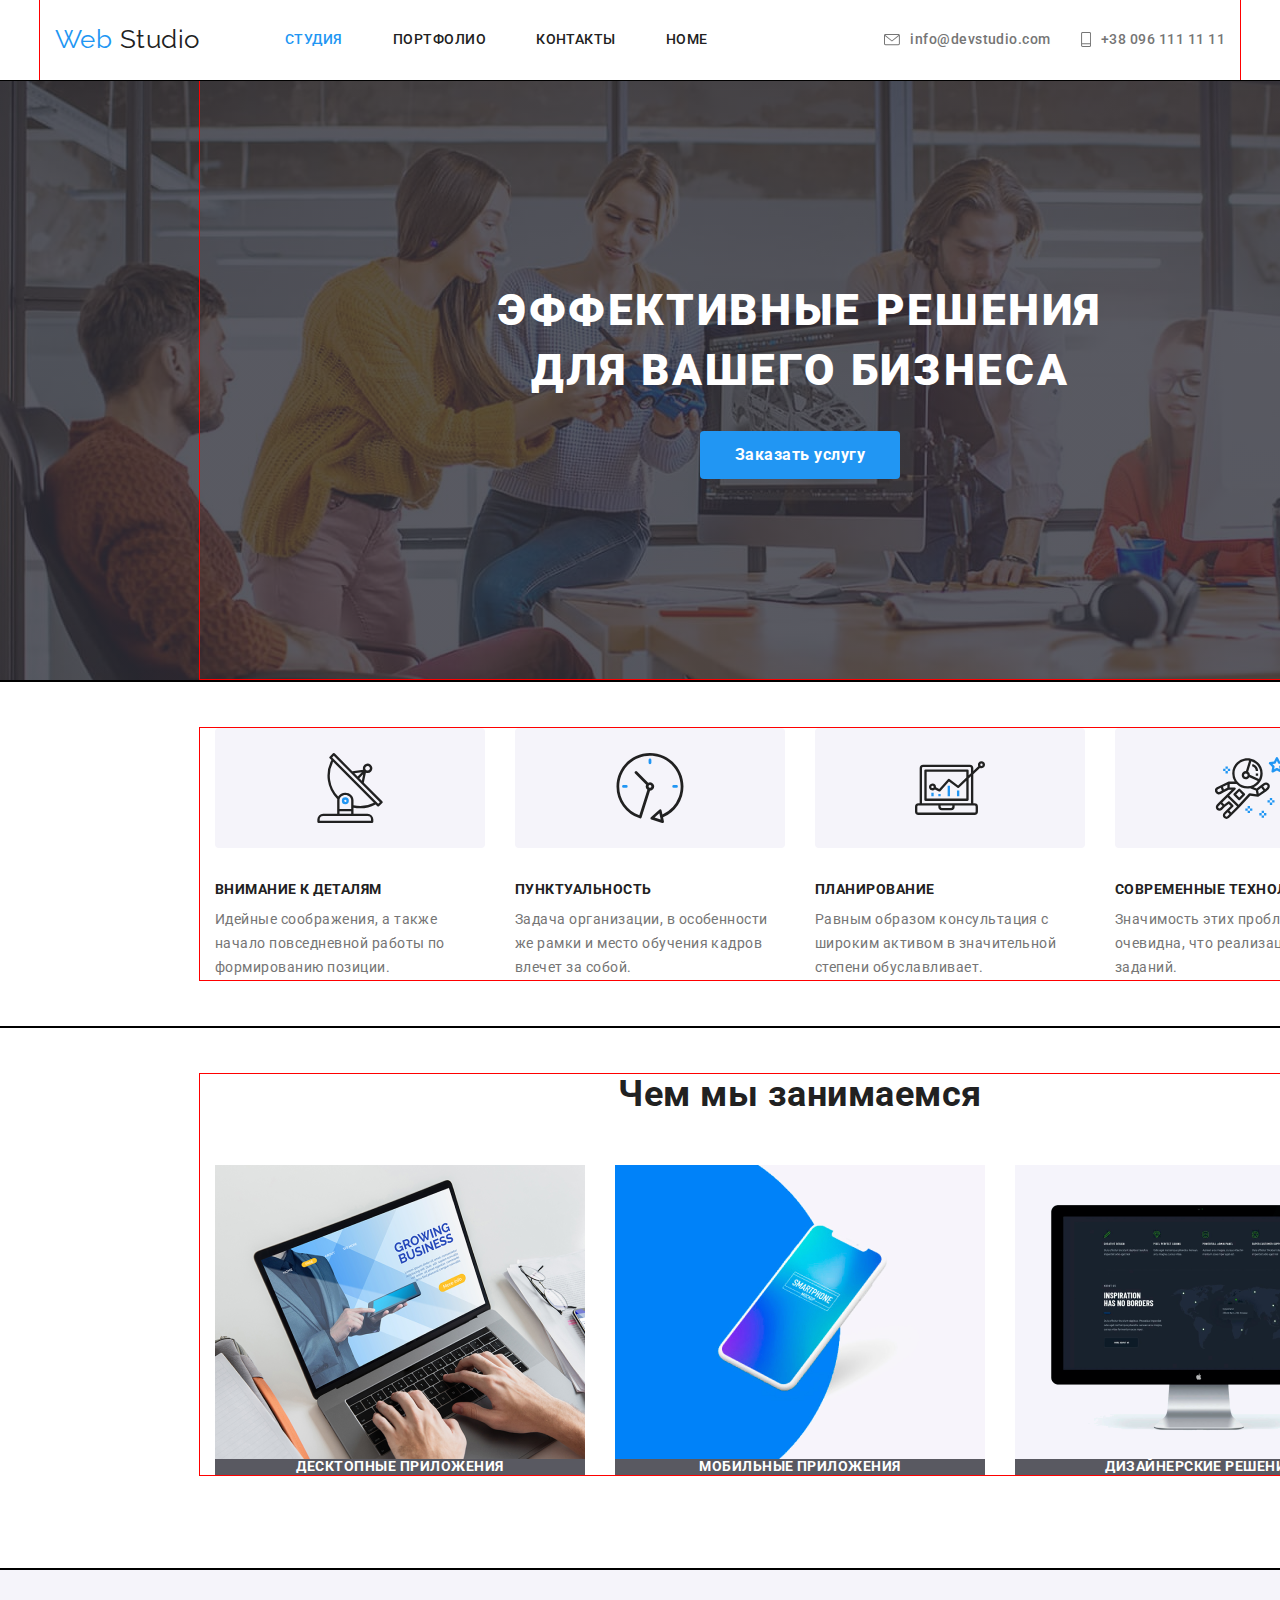
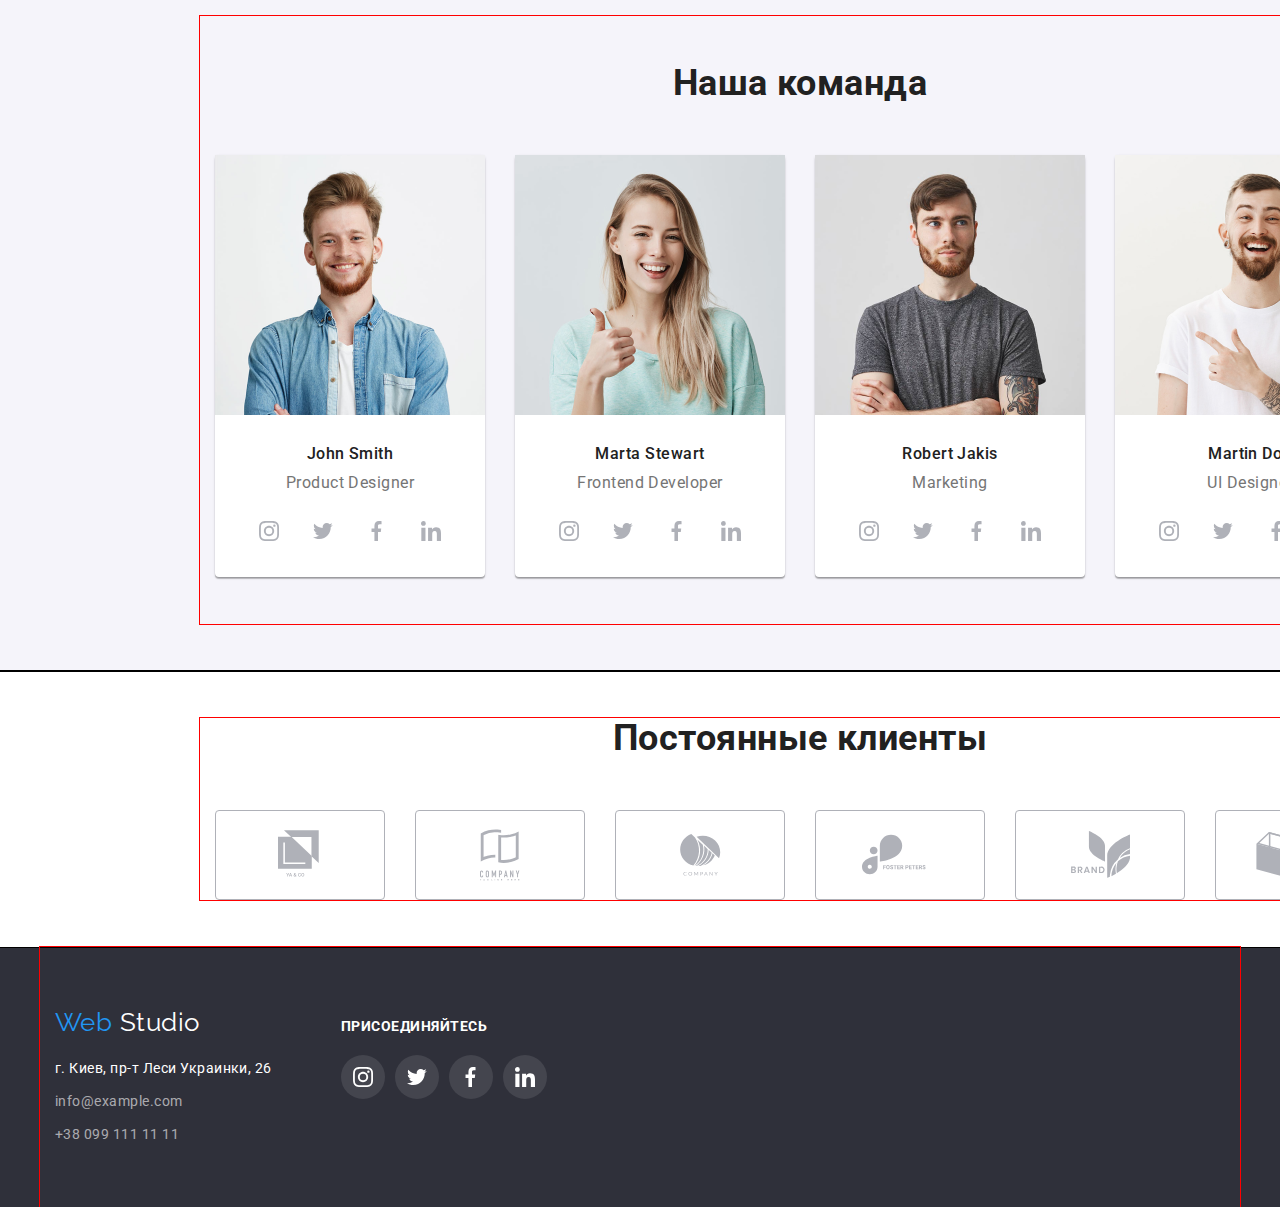
<file: index.html>
<!DOCTYPE html>
<html lang="ru">
<head>
  <meta charset="UTF-8">
  <meta name="viewport" content="width=device-width, initial-scale=1.0">
  <title>Web Studio</title>
  <link rel="stylesheet" href="https://cdnjs.cloudflare.com/ajax/libs/modern-normalize/0.6.0/modern-normalize.min.css">
  <link href="https://fonts.googleapis.com/css2?family=Raleway:wght@700&family=Roboto:wght@500&display=swap" rel="stylesheet">
  <link rel="stylesheet" href="./css/common.css">
  <link rel="stylesheet" href="./css/index.css">
</head>
<body class="page">

  <!-- Sites header -->
  <header class="header">
    <div class="container main-nav">
    <!-- Main menu navigation -->
      <nav class="menu">
        <a class="logo" href="./index.html"> <span class="part-logo">Web </span>Studio</a>
         <ul class="site-nav list">
          <li class="item"><a class="link current" href="./index.html">Студия</a></li>
          <li class="item"><a class="link" href="./portfolio.html">Портфолио</a></li>
          <li class="item"><a class="link" href="./contacts.html">Контакты</a></li>
          <li class="item"><a class="link" href="./home.html">HOME</a></li>
         </ul>
       </nav>
       <ul class="auth-site list">
         <li class="item">
          <a class="link color-hover" href="mailto:info@devstudio.com">
            <svg class="icon-mail">
              <use href="./img/sprite.svg#icon-logo-email"></use>
            </svg>
            info@devstudio.com
          </a>
        </li>
        <li class="item">
          <a class="link color-hover" href="tel:+380961111111">
            <svg class="icon-tel">
              <use href="./img/sprite.svg#icon-logo-tel"></use>
            </svg>
            +38 096 111 11 11
          </a>
        </li>
       </ul>
    </div>

  </header>

  <main>
    
  <section class="section overlay">
    <div class="container hero">
      <div class="hero-content">
        <h1 class="hero-title">Эффективные решения для вашего бизнеса</h1>
        <a class="button primary" href="">Заказать услугу</a>
      </div>
    </div>
  </section>

   <!-- Future section -->
   <section class="section future">
      <!-- h2 will be hidden in css -->
      <div class="container">
        <h2 class="section-title is-hidden">Our skills</h2> 
        <ul class="feature-list list">
           <li class="item">
             <svg class="font-item">
               <use href="./img/sprite.svg#icon-antenna" 
               width="70px" height="70px"></use>
             </svg>
            <h3 class="title">Внимание к деталям</h3>
            <p class="text">Идейные соображения, а также начало повседневной работы по формированию позиции.</p>
          </li>
           <li class="item">
            <svg class="font-item">
              <use href="./img/sprite.svg#icon-clock"
               width="70px" height="70px"></use>
            </svg>
            <h3 class="title">Пунктуальность</h3>
            <p class="text">Задача организации, в особенности же рамки и место обучения кадров влечет за собой.</p>
           </li>
           <li class="item">
            <svg class="font-item">
              <use href="./img/sprite.svg#icon-diagram"
               width="70px" height="70px"></use>
            </svg>
             <h3 class="title">Планирование</h3>
             <p class="text">Равным образом консультация с широким активом в значительной степени обуславливает.</p>
           </li>
           <li class="item">
            <svg class="font-item">
              <use href="./img/sprite.svg#icon-astronaut"
               width="70px" height="70px"></use>
            </svg>
             <h3 class="title">Современные технологии</h3>
             <p class="text">Значимость этих проблем настолько очевидна, что реализация плановых заданий.</p>
           </li>
        </ul>
      </div>
   </section>
   
   <!-- Our work section-->
    <section class="section work">
      <div class="container">
        <h2 class="section-title">Чем мы занимаемся</h2>
  
        <ul class="work-list list">
         <li class="item">
              <img src="./img/deskapp.png" alt="Фотография компьютера" width="370">
              <h3 class="title">Десктопные приложения</h3>
          </li>
     
          <li class="item">
             <img src="./img/mobapp.png" alt="Фотография телефона" width="370">
              <h3 class="title">Мобильные приложения</h3>
          </li>
     
          <li class="item">
             <img src="./img/designer.png" alt="Фотография монитора" width="370">
              <h3 class="title">Дизайнерские решения</h3>
         </li>
        </ul>
      </div>
    </section>
   
   <!-- Our team section-->
    <section class="section team">
       <div class="container">
        <h2 class="section-title">Наша команда</h2>
   
        <ul class="team-list list">
          <li class="item">
            <img src="./img/team/person1.png" alt="Фото Джона Смита" width="270">
            <h3 class="title">John Smith</h3>
            <p class="profession">Product Designer</p>
            <ul class="networks list">
              <li class="item">
                <a class="link" href="" aria-label="Instagram link">
                  <svg class="networks-icon">
                    <use href="./img/sprite.svg#icon-instagram"></use>
                  </svg>
                </a>
              </li>
              <li class="item">
                <a class="link" href="" aria-label="Twitter link">
                  <svg class="networks-icon">
                    <use href="./img/sprite.svg#icon-twitter"></use>
                  </svg>
                </a>
              </li>
              <li class="item">
                <a class="link" href="" aria-label="Facebook link">
                  <svg class="networks-icon">
                    <use href="./img/sprite.svg#icon-facebook"></use>
                  </svg>
                </a>
              </li>
              <li class="item">
                <a class="link" href="" aria-label="LinkedIn link">
                  <svg class="networks-icon">
                    <use href="./img/sprite.svg#icon-linkedin"></use>
                  </svg>
                </a>
              </li>
            </ul>
          </li>
          <li class="item">
            <img src="./img/team/person2.png" alt="Фото Марты Стюарт" width="270">
             <h3 class="title">Marta Stewart</h3>
            <p class="profession">Frontend Developer</p>
            <ul class="networks list">
             <li class="item">
               <a class="link" href="" aria-label="Instagram link">
                <svg class="networks-icon">
                  <use href="./img/sprite.svg#icon-instagram"></use>
                </svg>
               </a>
             </li>
             <li class="item">
               <a class="link" href="" aria-label="Twitter link">
                <svg class="networks-icon">
                  <use href="./img/sprite.svg#icon-twitter"></use>
                </svg>
               </a>
             </li>
             <li class="item">
               <a class="link" href="" aria-label="Facebook link">
                <svg class="networks-icon">
                  <use href="./img/sprite.svg#icon-facebook"></use>
                </svg>
               </a>
             </li>
             <li class="item">
               <a class="link" href="" aria-label="LinkedIn link">
                <svg class="networks-icon">
                  <use href="./img/sprite.svg#icon-linkedin"></use>
                </svg>
               </a>
             </li>
           </ul>
          </li>
          <li class="item">
            <img src="./img/team/person3.png" alt="Фото Роберта Джекиса" width="270">
             <h3 class="title">Robert Jakis</h3>
            <p class="profession">Marketing</p>
            <ul class="networks list">
             <li class="item">
               <a class="link" href="" aria-label="Instagram link">
                <svg class="networks-icon">
                  <use href="./img/sprite.svg#icon-instagram"></use>
                </svg>
               </a>
             </li>
             <li class="item">
               <a class="link" href="" aria-label="Twitter link">
                <svg class="networks-icon">
                  <use href="./img/sprite.svg#icon-twitter"></use>
                </svg>
               </a>
             </li>
             <li class="item">
               <a class="link" href="" aria-label="Facebook link">
                <svg class="networks-icon">
                  <use href="./img/sprite.svg#icon-facebook"></use>
                </svg>
               </a>
             </li>
             <li class="item">
               <a class="link" href="" aria-label="LinkedIn link">
                <svg class="networks-icon">
                  <use href="./img/sprite.svg#icon-linkedin"></use>
                </svg>
               </a>
             </li>
           </ul>
          </li>
          <li class="item">
            <img src="./img/team/person4.png" alt="Фото Мартина До" width="270">
             <h3 class="title">Martin Doe</h3>
             <p class="profession">UI Designer</p>
             <ul class="networks list">
              <li class="item">
                <a class="link" href="" aria-label="Instagram link">
                  <svg class="networks-icon">
                    <use href="./img/sprite.svg#icon-instagram"></use>
                  </svg>
                </a>
              </li>
              <li class="item">
                <a class="link" href="" aria-label="Twitter link">
                  <svg class="networks-icon">
                    <use href="./img/sprite.svg#icon-twitter"></use>
                  </svg>
                </a>
              </li>
              <li class="item">
                <a class="link" href="" aria-label="Facebook link">
                  <svg class="networks-icon">
                    <use href="./img/sprite.svg#icon-facebook"></use>
                  </svg>
                </a>
              </li>
              <li class="item">
                <a class="link" href="" aria-label="LinkedIn link">
                  <svg class="networks-icon">
                    <use href="./img/sprite.svg#icon-linkedin"></use>
                  </svg>
                </a>
              </li>
           </ul>
          </li>
        </ul>
       </div>
    </section>
   
   <!-- Regular customers section-->
    <section class="section customers">
      <div class="container">
        <h2 class="section-title">Постоянные клиенты</h2>
        <ul class="customers-list list">
          <li class="item">
            <a class="link color-hover" href="">
              <svg width="45" height="50">
                <use href="./img/sprite.svg#icon-logo-1"></use>
              </svg>
            </a>
          </li>  
          <li class="item">
            <a class="link color-hover" href="">
              <svg width="40" height="52">
                <use href="./img/sprite.svg#icon-logo-2"></use>
              </svg>
            </a>
          </li>
          <li class="item">
            <a class="link color-hover" href="">
              <svg width="41" height="42">
                <use href="./img/sprite.svg#icon-logo-3"></use>
              </svg>
            </a>
          </li>
          <li class="item">
            <a class="link color-hover" href="">
              <svg width="76" height="42">
                <use href="./img/sprite.svg#icon-logo-4"></use>
              </svg>
            </a>
          </li>
          <li class="item">
            <a class="link color-hover" href="">
              <svg width="59" height="47">
                <use href="./img/sprite.svg#icon-logo-5"></use>
              </svg>
            </a>
          </li>
          <li class="item">
            <a class="link color-hover" href="">
              <svg width="88" height="45">
                <use href="./img/sprite.svg#icon-logo-6"></use>
              </svg>
            </a>
          </li>
        </ul>
      </div>
    </section>
   </main>

   <!-- Footer -->
   <footer class="footer">
      <!-- address -->
      <div class="container">
        <div class="address-info">

          <a class="logo" href="./index.html"> <span class="part-logo">Web </span>Studio</a>
          
          <address>
            <ul class="contacts list">
              <li class="item"><p class="localization">г. Киев, пр-т Леси Украинки, 26</p></li>
              <li class="item"><a class="link" href="mailto:info@example.com">info@example.com</a></li>
              <li class="item"><a class="link" href="tel:+380991111111">+38 099 111 11 11</a></li>
            </ul>            
          </address>

        </div>
 
      <!-- Join us -->
        <div class="join-us">
          <b class="join">присоединяйтесь</b>
          <ul class="networks list">
            <li class="item">
              <a class="link" href="" aria-label="Instagram link">
                <svg class="networks-icon">
                  <use href="./img/sprite.svg#icon-instagram"></use>
                </svg>
              </a>
            </li>
            <li class="item">
              <a class="link" href="" aria-label="Twitter link">
                <svg class="networks-icon">
                  <use href="./img/sprite.svg#icon-twitter"></use>
                </svg>
              </a>
            </li>
            <li class="item">
              <a class="link" href="" aria-label="Facebook link">
                <svg class="networks-icon">
                  <use href="./img/sprite.svg#icon-facebook"></use>
                </svg>
              </a>
            </li>
            <li class="item">
              <a class="link" href="" aria-label="LinkedIn link">
                <svg class="networks-icon">
                  <use href="./img/sprite.svg#icon-linkedin"></use>
                </svg>
              </a>
            </li>
          </ul>
        </div>
      </div>
<!-- 
     Subscribe
     <div>
       <b>Подпишитесь на рассылку</b>
       <input type="email" size="30" required>
       <a href="">
         Подписаться
         <img src="./img/iconsend.svg" alt="Subscribe telegram">
       </a>
     </div> -->

   </footer>
</body>
</html>
</file>
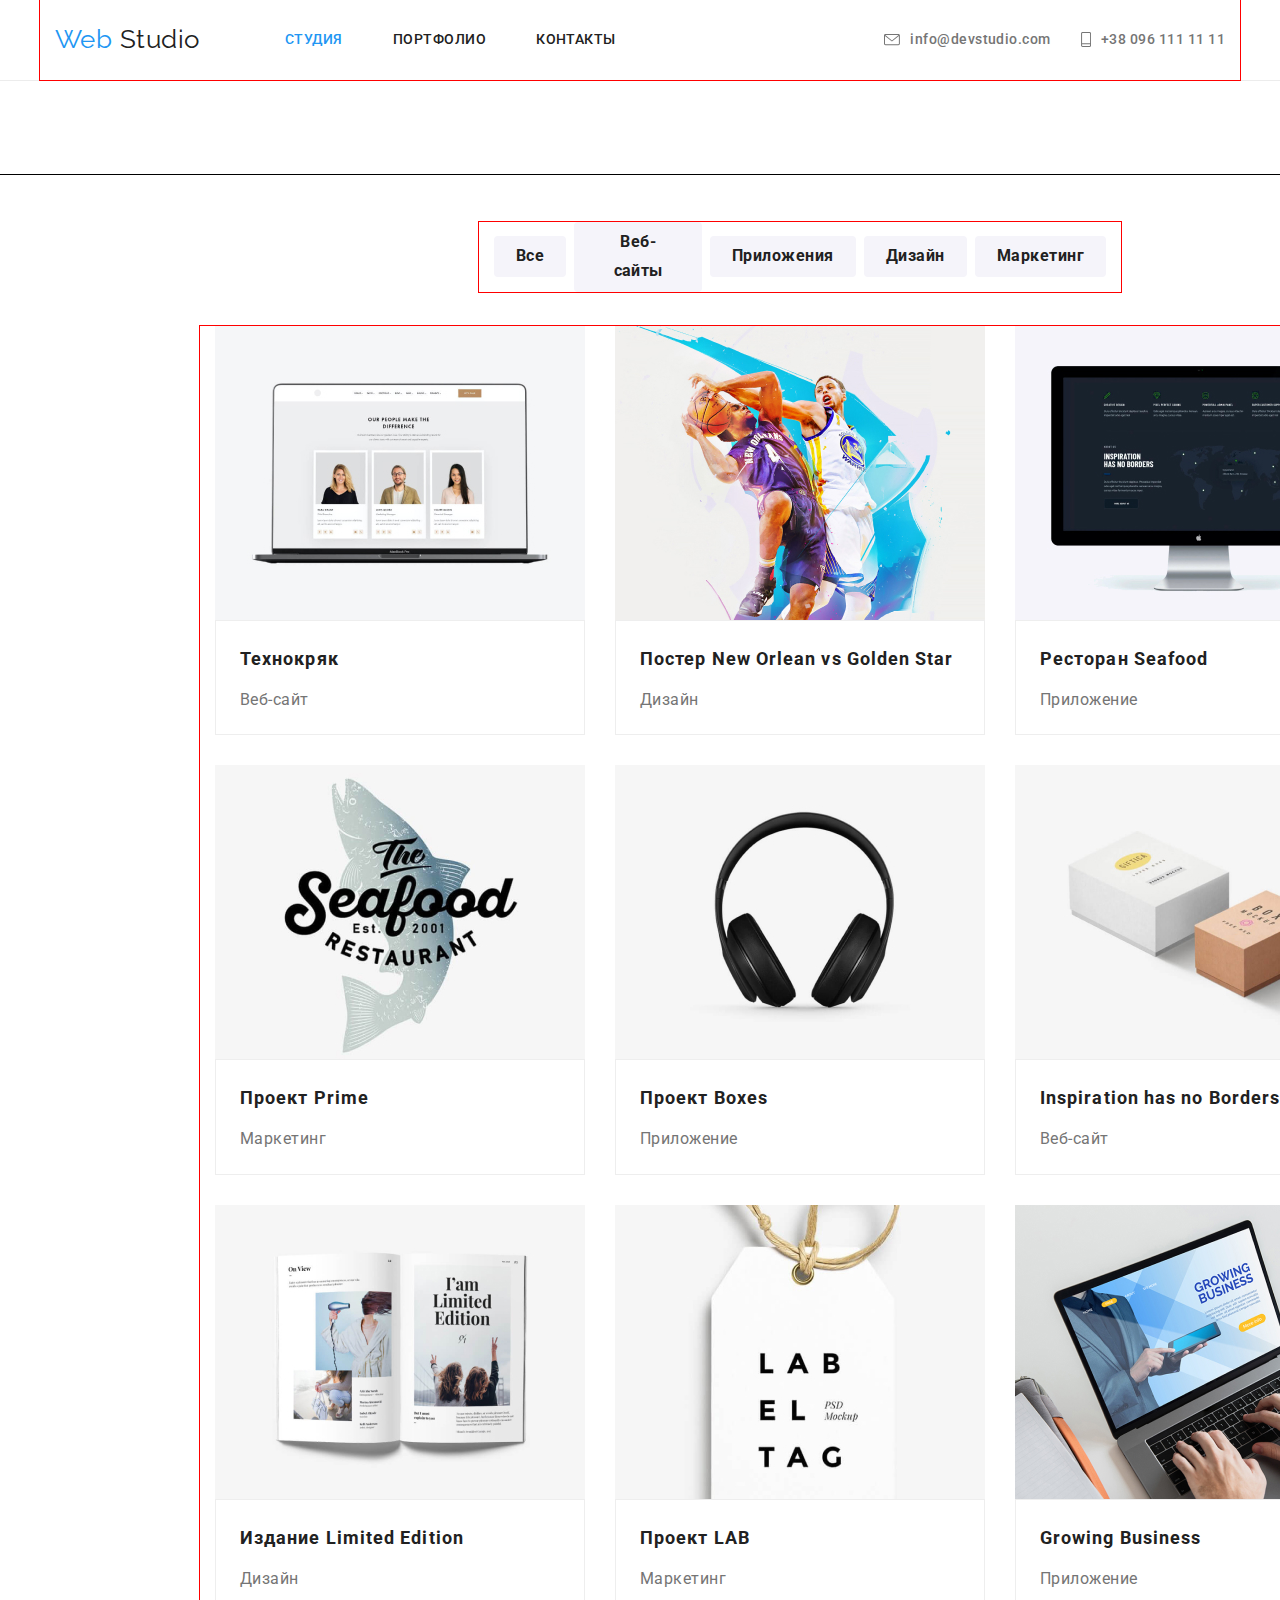
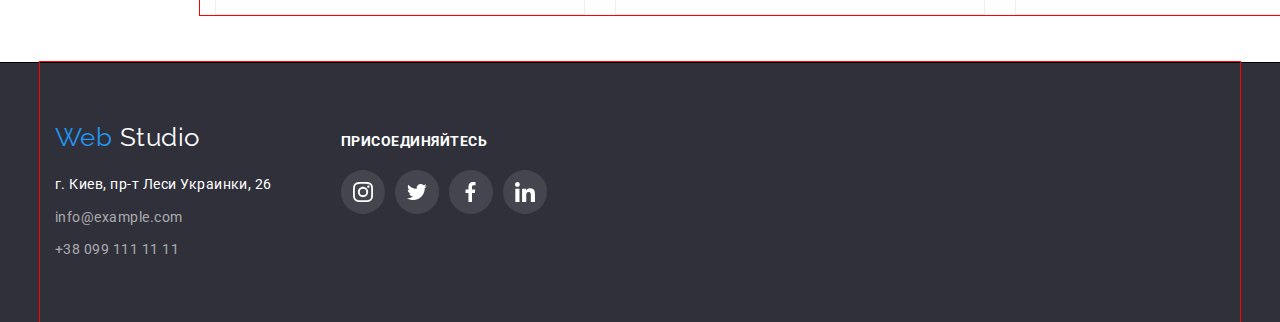
<file: portfolio.html>
<!DOCTYPE html>
<html lang="ru">
<head>
  <meta charset="UTF-8">
  <meta name="viewport" content="width=device-width, initial-scale=1.0">
  <title>Portfolio</title>
  <link rel="stylesheet" href="https://cdnjs.cloudflare.com/ajax/libs/modern-normalize/0.6.0/modern-normalize.min.css">
  <link href="https://fonts.googleapis.com/css2?family=Raleway:wght@700&family=Roboto:wght@500&display=swap" rel="stylesheet">
  <link rel="stylesheet" href="./css/common.css">
  <link rel="stylesheet" href="./css/portfolio.css">
</head>
<body class="page">
  <!-- Sites header -->
  <header class="header">
    <div class="container main-nav">
    <!-- Main menu navigation -->
      <nav class="menu">
        <a class="logo" href="./index.html"> <span class="part-logo">Web </span>Studio</a>
         <ul class="site-nav list">
          <li class="item"><a class="link current" href="./index.html">Студия</a></li>
          <li class="item"><a class="link" href="./portfolio.html">Портфолио</a></li>
          <li class="item"><a class="link" href="">Контакты</a></li>
         </ul>
       </nav>
       <ul class="auth-site list">
        <li class="item">
         <a class="link color-hover" href="mailto:info@devstudio.com">
           <svg class="icon-mail">
             <use href="./img/sprite.svg#icon-logo-email"></use>
           </svg>
           info@devstudio.com
         </a>
       </li>
       <li class="item">
         <a class="link color-hover" href="tel:+380961111111">
           <svg class="icon-tel">
             <use href="./img/sprite.svg#icon-logo-tel"></use>
           </svg>
           +38 096 111 11 11
         </a>
       </li>
      </ul>
    </div>

  </header>
    
    <main>
      <!-- Filters -->
      <section class="section">
        <div class="container portfolio-menu">
          <ul class="portfolio-nav list" >
            <li class="item"><a class="button secondary" href="">Все</a></li>
            <li class="item"><a class="button secondary" href="">Веб-сайты</a></li>
            <li class="item"><a class="button secondary" href="">Приложения</a></li>
            <li class="item"><a class="button secondary" href="">Дизайн</a></li>
            <li class="item"><a class="button secondary" href="">Маркетинг</a></li>
          </ul>
        </div>
        <div class="container">
           <h1 class="section-title">Portfolio</h1>
          <ul class="portfolio list">
            <li class="item">
               <a class="link" href="">
                <img src="./img/Portfolio/img1.jpg" alt="Фото Технокряк">
                 <div class="card-content">
                   <h2 class="title">Технокряк</h2>
                   <p class="category">Веб-сайт</p> 
                </div>
              </a>
            </li>
            <li class="item">
              <a class="link" href="">
                 <img src="./img/Portfolio/img2.jpg" alt="Фото Постер New Orlean vs Golden Star">
                <div class="card-content">
                   <h2 class="title">Постер New Orlean vs Golden Star</h2>
                   <p class="category">Дизайн</p>
                 </div>
               </a>
             </li>
            <li class="item">
              <a class="link" href="">
                <img src="./img/Portfolio/img3.jpg" alt="Фото Ресторан Seafood">
                <div class="card-content">
                   <h2 class="title">Ресторан Seafood</h2>
                  <p class="category">Приложение</p>
                </div>
              </a>
            </li>
            <li class="item">
              <a class="link" href="">
                <img src="./img/Portfolio/img4.jpg" alt="Фото Проект Prime">
                <div class="card-content">
                  <h2 class="title">Проект Prime</h2>
                  <p class="category">Маркетинг</p>
                </div>
               </a>
            </li>
            <li class="item">
              <a class="link" href="">
                <img src="./img/Portfolio/img5.jpg" alt="Фото Проект Boxes">
                <div class="card-content">
                  <h2 class="title">Проект Boxes</h2>
                  <p class="category">Приложение</p>
                </div>
              </a>
            </li>
            <li class="item">
              <a class="link" href="">
                <img src="./img/Portfolio/img6.jpg" alt="Фото Inspiration has no Borders">
                <div class="card-content">
                  <h2 class="title">Inspiration has no Borders</h2>
                  <p class="category">Веб-сайт</p>
                </div>
              </a>
            </li>
            <li class="item">
              <a class="link" href="">
                <img src="./img/Portfolio/img7.jpg" alt="Фото Издание Limited Edition">
                <div class="card-content">
                  <h2 class="title">Издание Limited Edition</h2>
                  <p class="category">Дизайн</p>
                </div>
              </a>
            </li>
            <li class="item">
              <a class="link" href="">
                <img src="./img/Portfolio/img8.jpg" alt="Фото Проект LAB">
                <div class="card-content">
                  <h2 class="title">Проект LAB</h2>
                  <p class="category">Маркетинг</p>
                </div>
              </a>
            </li>
             <li class="item">
              <a class="link" href="">
                <img src="./img/Portfolio/img9.jpg" alt="Фото Growing Business">
                <div class="card-content">
                  <h2 class="title">Growing Business</h2>
                  <p class="category">Приложение</p>  
                </div>
               </a>
            </li>
          </ul>
        </div>
      </section>
    </main>

   <!-- Footer -->
   <footer class="footer">
    <!-- address -->
    <div class="container">
      <div class="address-info">

        <a class="logo" href="./index.html"> <span class="part-logo">Web </span>Studio</a>
        
        <address>
          <ul class="contacts list">
            <li class="item"><p class="localization">г. Киев, пр-т Леси Украинки, 26</p></li>
            <li class="item"><a class="link" href="mailto:info@example.com">info@example.com</a></li>
            <li class="item"><a class="link" href="tel:+380991111111">+38 099 111 11 11</a></li>
          </ul>            
        </address>

      </div>

    <!-- Join us -->
      <div class="join-us">
        <b class="join">присоединяйтесь</b>
        <ul class="networks list">
          <li class="item">
            <a class="link" href="" aria-label="Instagram link">
              <svg class="networks-icon">
                <use href="./img/sprite.svg#icon-instagram"></use>
              </svg>
            </a>
          </li>
          <li class="item">
            <a class="link" href="" aria-label="Twitter link">
              <svg class="networks-icon">
                <use href="./img/sprite.svg#icon-twitter"></use>
              </svg>
            </a>
          </li>
          <li class="item">
            <a class="link" href="" aria-label="Facebook link">
              <svg class="networks-icon">
                <use href="./img/sprite.svg#icon-facebook"></use>
              </svg>
            </a>
          </li>
          <li class="item">
            <a class="link" href="" aria-label="LinkedIn link">
              <svg class="networks-icon">
                <use href="./img/sprite.svg#icon-linkedin"></use>
              </svg>
            </a>
          </li>
        </ul>
      </div>
    </div>
<!-- 
   Subscribe
   <div>
     <b>Подпишитесь на рассылку</b>
     <input type="email" size="30" required>
     <a href="">
       Подписаться
       <img src="./img/iconsend.svg" alt="Subscribe telegram">
     </a>
   </div> -->

 </footer>

</body>
</html>
</file>
<file: css/common.css>
/* Main styles for all files */

/* серый #757575 
фокус #2196F3
черный #212121
цвет команды #F5F4FA
*/
   
:root{
  --primary-text-color: #757575;
  --title-text-color:#212121;
  --accent-color:#2196F3;
  --primary-white-color: #FFFFFF;
  --bgc-team-section: #F5F4FA;
  --bgc-work-section: rgba(47, 48, 58, 0.8);
  --border-logo-customers: #AFB1B8;
  --bgc-footer:#2F303A;
  --bgc-social-links:rgba(255, 255, 255, 0.1);
  --color-footer-links: rgba(255, 255, 255, 0.6);
}

html{
  box-sizing: border-box;
}

*,
*::before,
*::after{
  box-sizing: inherit;
}

img{
  display: block;
  max-width: 100%;
  height: auto;
}


.page{
  background-color: var(--primary-white-color);
  color: var(--primary-text-color);
  font-family: 'Roboto', sans-serif;
  letter-spacing: 0.03em;
  }

.list{
  list-style: none;
  padding: 0;
  margin: 0;
}

.is-hidden {
  display: none;
}
/* .......................................... */
/* Button */
.button{
  display: inline-block;
  margin-top: 0;
  margin-bottom: 0;
  text-decoration: none;
  text-align: center;

  border-radius: 4px;
  color: var(--title-text-color);
  background-color: var(--primary-white-color);
  font-weight: bold;
  font-size: 16px;
  line-height: 1.8;
  margin-left: auto;

}

.button.primary{
  color: var(--primary-white-color);
  background-color: var(--accent-color);
  min-width: 200px;
  padding: 10px 32px;
}

.button.secondary{
  padding: 6px 22px;
  color: var(--title-text-color);
  background-color: var(--bgc-team-section);
  border-radius: 4px;
}

.secondary:hover,
.secondary:focus{
  background-color: var(--accent-color);
  color: var(--primary-white-color);
}


/* Styles for icons */
/* .......................................... */
.networks {
  display: flex;
  width: 206px;
  align-items: center;
  margin-left: auto;
  margin-right: auto;
  padding-bottom: 24px;
}


.networks .link {
  display: flex;
  justify-content: center;
  align-items: center;
  width: 44px;
  height: 44px;
}

.networks-icon {
  width: 20px;
  height: 20px;
}

.networks .item +.item {
  margin-left: 10px;
}

.networks .item:hover,
.networks .item:focus {
  border-radius: 30px;
  background-color: var(--accent-color);
  --color3: var(--primary-white-color)
}
/* .......................................... */


/* Navigation Style*/
/* .......................................... */
/* Main logo */

.menu {
  display: flex;
  align-items: center;
}

.logo{
  color:var(--title-text-color) ;
  text-decoration: none;
  font-family: 'Raleway', sans-serif;
  font-size: 26px;
  line-height: 1.14;
  display: inline-block;
}

.logo:hover,
.logo:focus{
  color: var(--accent-color);
}

.part-logo{
  color: var(--accent-color);
}

/* .......................................... */
/* Page Header */
.header {
  border-bottom: 1px solid #ECECEC;
}

.section {
  outline: 1px solid black;
  width: 1600px;
  padding-top: 47px;
  padding-bottom: 47px;
  margin-left: auto;
  margin-right: auto;
}

.container{
  outline: 1px solid red;
  width: 1200px;
  padding-left: 15px;
  padding-right: 15px;
  margin-left: auto;
  margin-right: auto;
  /* outline: 2px solid green; */
}

.header .container {
  padding-top: 0;
  padding-bottom: 0;
}

.main-nav{
  display: flex;
  align-items: center;
  margin-bottom: 0;
}

/* .......................................... */
/* Menu */
.site-nav{
  display: flex;
  margin-left: 85px;
}

.site-nav .item:not(:last-child) {
  margin-right: 50px;
}

.site-nav .link{
  display: block;
  padding-top: 32px;
  padding-bottom: 32px;

  color: var(--title-text-color);
  text-transform: uppercase;
  font-weight: 500;
  font-size: 14px;
  line-height: 1.14;
  text-decoration: none;
}

.site-nav .link.current{
  color: var(--accent-color)
}

.site-nav .link:hover,
.site-nav .link:focus{
  color: var(--accent-color);
}

/* .......................................... */
/* Autorization */
.auth-site{
  display: flex;
  margin-left: auto;
}

.auth-site .item:last-child {
  margin-left: 30px;
}

.auth-site .link{
  display: flex;
  align-items: center;
}

.auth-site .link{
  padding-top: 32px;
  padding-bottom: 32px;
  text-decoration: none;
  font-weight: 500;
  font-size: 14px;
  line-height: 1.14;
}

.icon-mail {
  width: 16px;
  height: 12px;
  margin-right: 10px;
}

.icon-tel {
  width: 10px;
  height: 15px;
  margin-right: 10px;
}

.color-hover {
  color: var(--primary-text-color);
}

.auth-site .link:hover,
.auth-site .link:focus{
  color: var(--accent-color);
  --color4: var(--accent-color)
}



/* .......................................... */
/* Footer */
.footer {
  background-color: var(--bgc-footer);
}

.footer > .container {
  padding-top: 0;
  padding-bottom: 0;
  margin-bottom: 0;
  display: flex;
  align-items: baseline;
}


/* Section Address */
.address-info {
  padding-top: 60px;
  padding-bottom: 60px;
  margin-right: 69px;
}

.address-info .logo {
  margin-bottom: 20px;
  color: var(--primary-white-color)
}

.address-info .contacts {
  font-style: normal;
  font-size: 14px;
  line-height: 1.7;
}

.contacts .item:not(:last-child){
  margin-bottom: 9px;
}

.contacts .localization {
  margin-top: 0;
  margin-bottom: 0;
  display: inline-block;
  color: var(--primary-white-color);
}

.contacts .link {
  display: inline-block;
  text-decoration: none;
  color: var(--color-footer-links);
}


/* Section Join */
.join-us {
  padding-top: 72px;
  padding-bottom: 100px;
  margin-right: 94px;
}

.join {
  display: block;
  margin-bottom: 20px;

  font-weight:700;
  font-size: 14px;
  line-height: 1.14;
  text-transform: uppercase;
  color: var(--primary-white-color)
}

.join-us .networks {
  padding-bottom: 0px;
}


.join-us .networks .link{
  background-color: var(--bgc-social-links);
  border-radius: 30px;
}

.join-us .networks-icon {
  --color3: var(--primary-white-color)
} 


.social-links .item+.item {
  margin-left: 10px;
}
</file>
<file: css/index.css>
/* Styles for index.html */

/* .......................................... */
/* Hero */
.hero {
  text-align: center;
}

.overlay {
  padding: 0 0;
  max-width: 1600px;
  height: 600px;
  margin-left: auto;
  margin-right: auto;

  background-image: linear-gradient(
    to right,
    rgba(47, 48, 58, 0.8), 
    rgba(47, 48, 58, 0.8)),
    url(../img/Header-compress.jpg);
  background-size: cover;
  background-position: center;
  background-repeat: no-repeat;
}

.hero .hero-content {
  padding-top: 200px;
  padding-bottom: 200px;
  margin-left: auto;
  margin-right: auto;
}

.hero-title{
  display: block;
  margin-left: auto;
  margin-right: auto;
  margin-top: 0;
  margin-bottom: 30px;

  width: 696px;
  color: var(--primary-white-color);
  font-weight: 900;
  font-size: 44px;
  text-align: center;
  line-height: 1.36;
  letter-spacing: 0.06em;
  text-transform: uppercase;
}

/* Sections */
.section-title{
  margin-top: 0;
  margin-bottom: 50px;

  color: var(--title-text-color);
  font-weight: 700;
  font-size: 36px;
  line-height: 1.16;
  text-align: center;
}

/* .......................................... */
/* Future Section */

.feature-list {
  display: flex;
  justify-content: space-between;
}

.feature-list .title{
  margin-top: 30px;
  margin-bottom: 10px;
  color: var(--title-text-color);
  font-weight: 700;
  font-size: 14px;
  line-height: 1.14;
  text-transform: uppercase;
}

.feature-list .text{
  margin-top: 0px;
  margin-bottom: 0px;
  font-weight: 400;
  font-size: 14px;
  line-height: 1.7;
}

.feature-list .item {
  width: 270px;
}

.font-item {
  padding: 25px 100px;
}

.feature-list .font-item {
  width: 270px;
  height: 120px;
  background: var(--bgc-team-section);
  border-radius: 4px;
}

.feature-list .item +.item {
  margin-left: 30px;
}


/* 
.feature-list .item::before {
  display: block;
  content: " ";
  height: 120px;
  background-size: 70px 70px;
  background-repeat: no-repeat;
  background-position: center;
  background-color: var(--bgc-team-section);
}

.item.icon-antenna::before {
  background-image: url(../img/antenna.svg);
}

.item.icon-clock::before {
  background-image: url(../img/clock.svg);
}

.item.icon-diagram::before {
  background-image: url(../img/diagram.svg);
}

.item.icon-astronaut::before {
  background-image: url(../img/astronaut.svg);
} */

/* .......................................... */
/* Work Section */
.work {
  padding-bottom:94px;
}

.work-list {
  display: flex;
}

.work-list .title{
  background-color: var(--bgc-work-section);
  color: var(--primary-white-color);
  font-weight: 700;
  font-size: 14px;
  line-height: 1.14;
  text-align: center;
  text-transform: uppercase;
}

.work-list .item +.item{
  margin-left: 30px;
}

.work-list h3 {
  margin:0 auto;
}

/* .......................................... */
/* Team Section */
.team{
  background-color: var(--bgc-team-section);
}

.team .container {
  padding-top: 47px;
  padding-bottom: 47px;
}

.team-list {
  display: flex;
  justify-content: space-between;
}

.team-list >.item {
  background-color: var(--primary-white-color);
}

.team-list >.item {
  box-shadow: 0px 2px 1px rgba(0, 0, 0, 0.2), 0px 1px 1px rgba(0, 0, 0, 0.14), 0px 1px 3px rgba(0, 0, 0, 0.12);
  border-radius: 4px;
}

.team-list .title{
  margin-top: 30px;
  margin-bottom: 10px;
  color: var(--title-text-color);
  font-weight: 500;
  font-size: 16px;
  line-height: 1.18;
  text-align: center;
}

.team-list .profession{
  margin-top: 0;
  margin-bottom: 16px;
  font-size: 16px;
  line-height: 1.18;
  text-align: center;
}

/* .......................................... */
/* Customers */
.customers-list {
  display: flex;
  justify-content: space-between;
}

.customers-list .link {
  display: flex;
  justify-content: center;
  align-items: center;
  width: 170px;
  height: 90px;
  border: 1px solid var(--border-logo-customers);
  box-sizing: border-box;
  border-radius: 4px;
}

.customers-list .color-hover:hover,
.customers-list .color-hover:focus {
  border: 1px solid var(--accent-color);
  --color3:var(--accent-color)
}
</file>
<file: css/portfolio.css>
/* Styles for portfolio.html */

/* All colors */

/* 
  --primary-text-color: #757575;
  --title-text-color:#212121;
  --accent-color:#2196F3;
  --primary-white-color: #FFFFFF;
  --bgc-team-section: #F5F4FA;
  --bgc-work-section: rgba(47, 48, 58, 0.8); */

  .header {
    margin-bottom: 94px;
  }

  .container .section{
    margin-left: auto;
    margin-right: auto;
  }

/* Portfolio Section */

.section-title{
  display: none;
}

.portfolio-nav {
  display: flex;
  align-items: center;
}

.portfolio-nav .item +.item {
  margin-left: 8px;
}

.portfolio-menu {
  margin-bottom: 34px;
  width: 642px;
}

.portfolio {
  display: flex;
  flex-wrap: wrap;
}

/* .................................... */
.card-content {
  padding:20px 24px;
  border: 1px solid #EEEEEE;
}

.portfolio .item {
  margin-right: 30px;
  margin-bottom: 30px;
}

.portfolio .item:nth-child(3n) {
  margin: 0 0;
}

.portfolio .item:nth-last-child(-n + 3) {
  margin-bottom: 0;
}

.portfolio .link {
  display: block;
  text-decoration: none;
}

.portfolio .title{
  margin-top: 0px;
  margin-bottom: 8px;
  display: block;

  color: var(--title-text-color);
  font-weight: 700;
  font-size: 18px;
  line-height: 2;
  letter-spacing: 0.06em;
}

.portfolio .category{
  margin-top: 0;
  margin-bottom: 0;

  display: block;
  color:var(--primary-text-color);
  font-weight: 400;
  font-size: 16px;
  line-height: 1.87;
  letter-spacing: 0.03em;
}

/* .portfolio .description{
  background-color: teal;
  color: var(--primary-white-color);
  font-weight: 400;
  font-size: 18px;
  line-height: 1.5;
  letter-spacing: 0.03em;
} */
</file>
